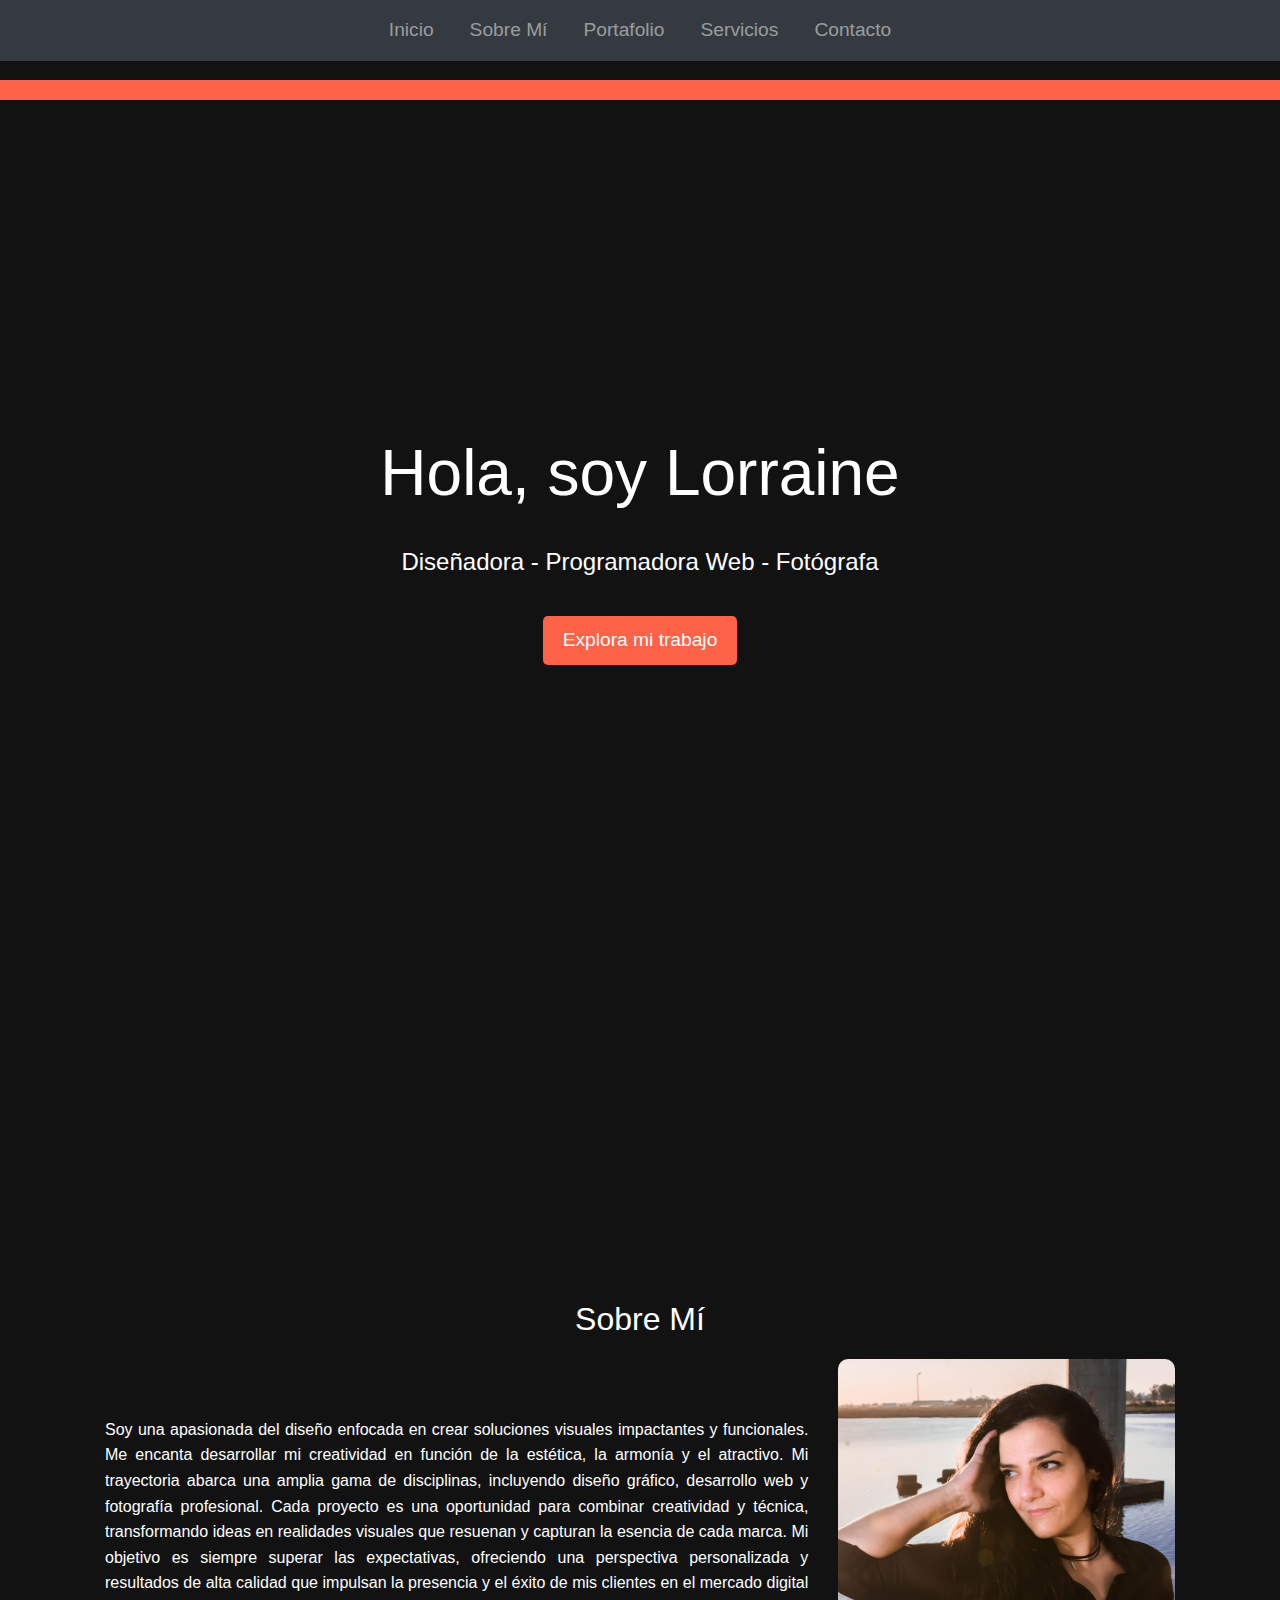
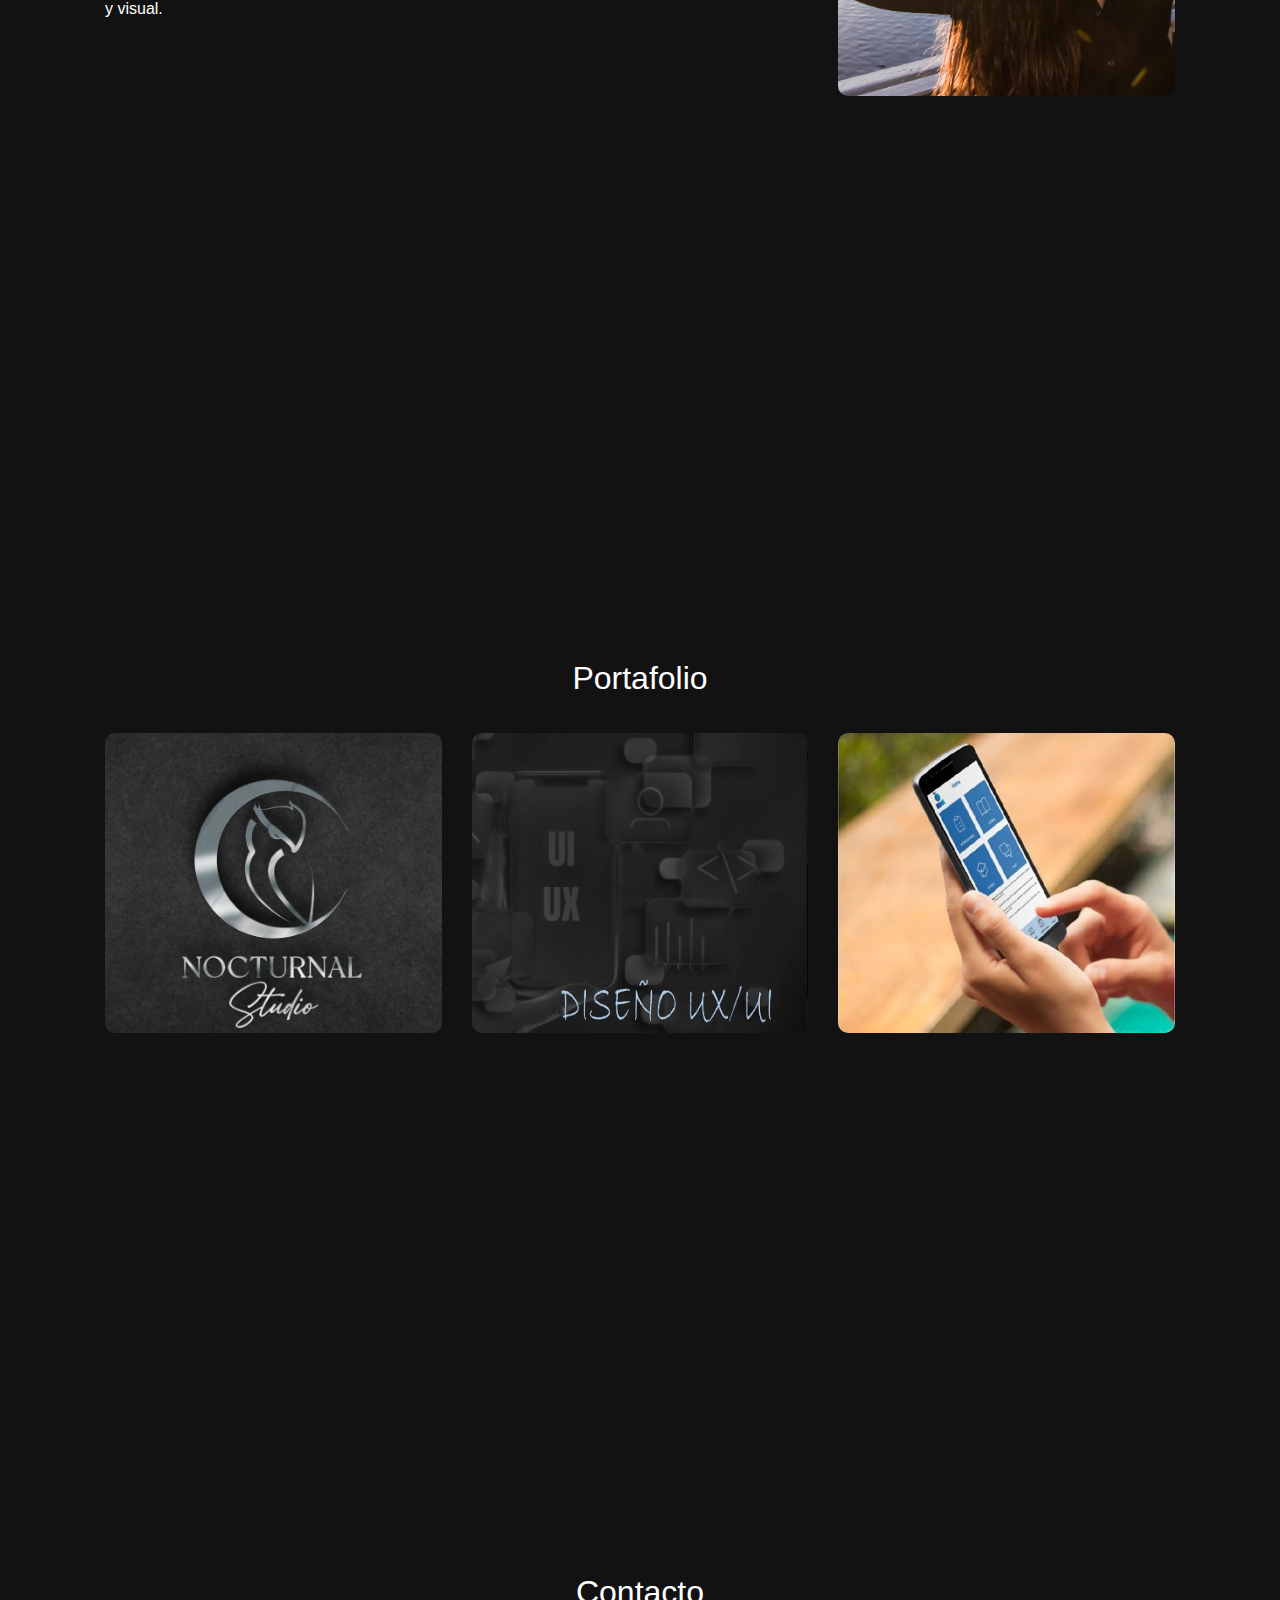
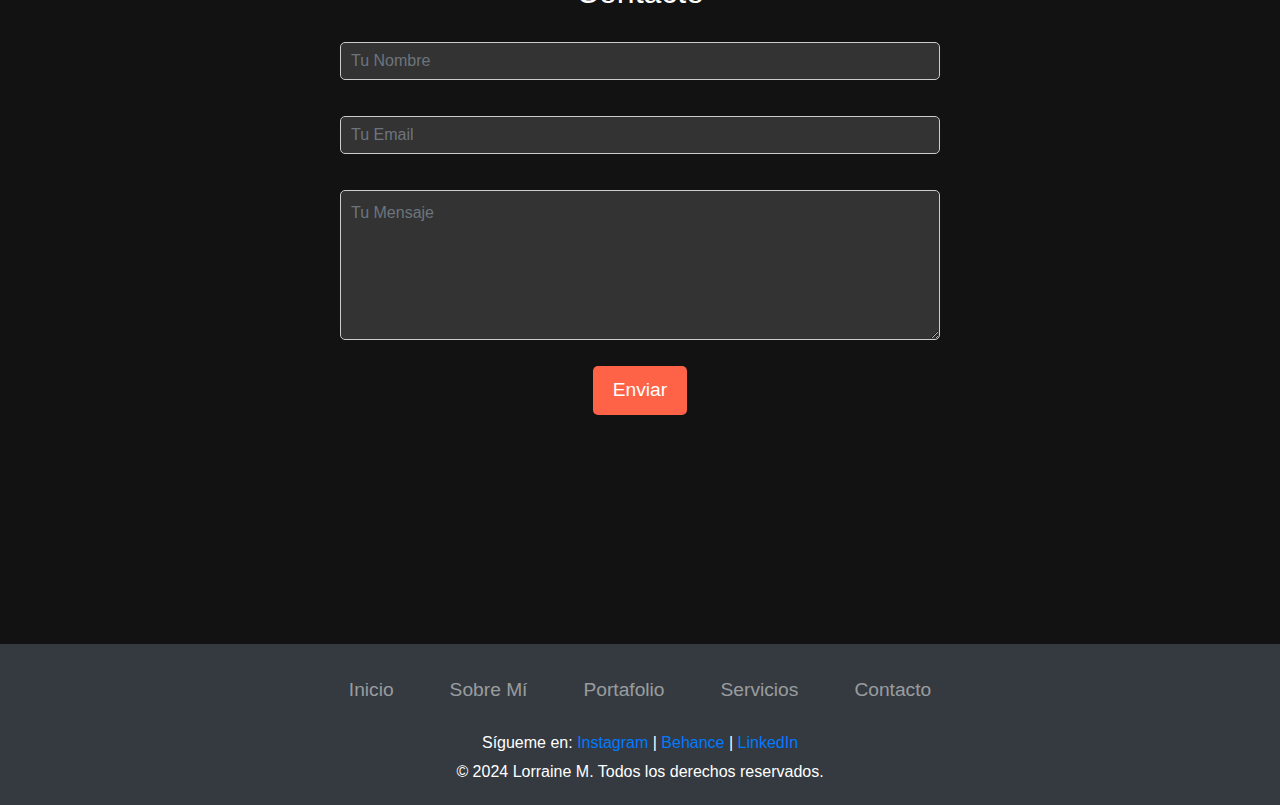
<file: src/index.html>
<!DOCTYPE html>
<html lang="es">
    <head>
        <meta charset="UTF-8">
        <meta name="viewport" content="width=device-width, initial-scale=1.0">
        <meta name="description" content="Portafolio de Lorraine M., Diseñadora, Programadora Web y Fotógrafa.">
        <meta name="keywords" content="diseño, programación web, fotografía, branding, desarrollo web">
        <title>Portfolio - Lorraine M.</title>
        <link rel="icon" href="assets/circulodecolor.png">
        <link rel="stylesheet" href="https://stackpath.bootstrapcdn.com/bootstrap/4.3.1/css/bootstrap.min.css">
        <link rel="stylesheet" href="estilo.css">
    </head>
<body>

<header>
    <nav class="navbar navbar-expand-lg navbar-dark bg-dark fixed-top">
        <div class="container" flex>
            <button class="navbar-toggler" type="button" data-toggle="collapse" data-target="#navbarNav" aria-controls="navbarNav" aria-expanded="false" aria-label="Toggle navigation">
                <span class="navbar-toggler-icon"></span>
            </button>
            <div class="collapse navbar-collapse" id="navbarNav">
                <ul class="navbar-nav mx-auto">
                    <li class="nav-item"><a class="nav-link" href="index.html">Inicio</a></li>
                    <li class="nav-item"><a class="nav-link" href="#sobre-mi">Sobre Mí</a></li>
                    <li class="nav-item"><a class="nav-link" href="#portafolio">Portafolio</a></li>
                    <li class="nav-item"><a class="nav-link" href="servicios.html">Servicios</a></li>
                    <li class="nav-item"><a class="nav-link" href="#contacto">Contacto</a></li>
                </ul>
            </div>
        </div>
    </nav>
</header>

<div class="hero">
    <h1>Hola, soy Lorraine</h1>
    <p>Diseñadora - Programadora Web - Fotógrafa</p>
     <a href="https://www.behance.net/lorenaacosta3" target="_blank">
        <button>Explora mi trabajo</button>
    </a>
</div>

<section id="sobre-mi" class="container mt-5">
    <h2 class="text-center">Sobre Mí</h2>
    <div class="row align-items-center">
        <div class="col-md-8">
            <p>Soy una apasionada del diseño enfocada en crear soluciones visuales impactantes y funcionales. Me encanta desarrollar mi creatividad en función de la estética, la armonía y el atractivo. Mi trayectoria abarca una amplia gama de disciplinas, incluyendo diseño gráfico, desarrollo web y fotografía profesional. Cada proyecto es una oportunidad para combinar creatividad y técnica, transformando ideas en realidades visuales que resuenan y capturan la esencia de cada marca. Mi objetivo es siempre superar las expectativas, ofreciendo una perspectiva personalizada y resultados de alta calidad que impulsan la presencia y el éxito de mis clientes en el mercado digital y visual.</p>
        </div>
        <div class="col-md-4">
            <img src="assets/imagenpersonal.jpg" alt="nombre" class="img-fluid">
        </div>
    </div>
</section>

<section id="portafolio" class="container mt-5">
    <h2 class="text-center">Portafolio</h2>
    <div class="row justify-content-center">
        <div class="col-md-4 mt-3">
            <a href="https://www.behance.net/gallery/155129971/ENTREGA-FINAL-BRANDING" target="_blank">
                <img src="assets/proyecto1.jpg" alt="Proyecto 1" class="img-fluid">
            </a>
        </div>
        <div class="col-md-4 mt-3">
            <a href="https://www.behance.net/gallery/180718061/PROYECTO-FINAL-DISENO-UXUI" target="_blank">
                <img src="assets/proyecto2.jpg" alt="Proyecto 2" class="img-fluid">
            </a>
        </div>
        <div class="col-md-4 mt-3">
            <a href="https://www.behance.net/gallery/180718221/REPORTE-UX" target="_blank">
                <img src="assets/proyecto3.jpg" alt="Proyecto 3" class="img-fluid">
            </a>
        </div>
    </div>
</section>

<section id="contacto" class="container mt-5">
    <h2 class="text-center">Contacto</h2>
    <form action="#" method="post" class="d-flex flex-column align-items-center">
        <div class="form-group w-100">
            <input type="text" name="nombre" placeholder="Tu Nombre" required class="form-control">
        </div>
        <div class="form-group w-100">
            <input type="email" name="email" placeholder="Tu Email" required class="form-control">
        </div>
        <div class="form-group w-100">
            <textarea name="mensaje" placeholder="Tu Mensaje" required class="form-control"></textarea>
        </div>
        <button type="submit" class="btn btn-primary">Enviar</button>
    </form>
</section>

<footer class="bg-dark text-white text-center py-3">
    <nav class="navbar navbar-expand-lg navbar-dark bg-dark">
        <div class="container">
            <ul class="navbar-nav mx-auto">
                <li class="nav-item"><a class="nav-link" href="index.html">Inicio</a></li>
                <li class="nav-item"><a class="nav-link" href="#sobre-mi">Sobre Mí</a></li>
                <li class="nav-item"><a class="nav-link" href="#portafolio">Portafolio</a></li>
                <li class="nav-item"><a class="nav-link" href="servicios.html">Servicios</a></li>
                <li class="nav-item"><a class="nav-link" href="#contacto">Contacto</a></li>
            </ul>
        </div>
    </nav>
    <p>Sígueme en:
        <a href="https://www.instagram.com/ele_a_photography/" target="_blank">Instagram</a> |
        <a href="https://www.behance.net/lorenaacosta3" target="_blank">Behance</a> |
        <a href="https://www.linkedin.com/in/lorena-a-mach%C3%ADn/" target="_blank">LinkedIn</a>
    </p>
    <p>&copy; 2024 Lorraine M. Todos los derechos reservados.</p>
</footer>

<script src="https://code.jquery.com/jquery-3.3.1.slim.min.js"></script>
<script src="https://cdnjs.cloudflare.com/ajax/libs/popper.js/1.14.7/umd/popper.min.js"></script>
<script src="https://stackpath.bootstrapcdn.com/bootstrap/4.3.1/js/bootstrap.min.js"></script>
<script src="scripts.js"></script>
</body>
</html>
</file>
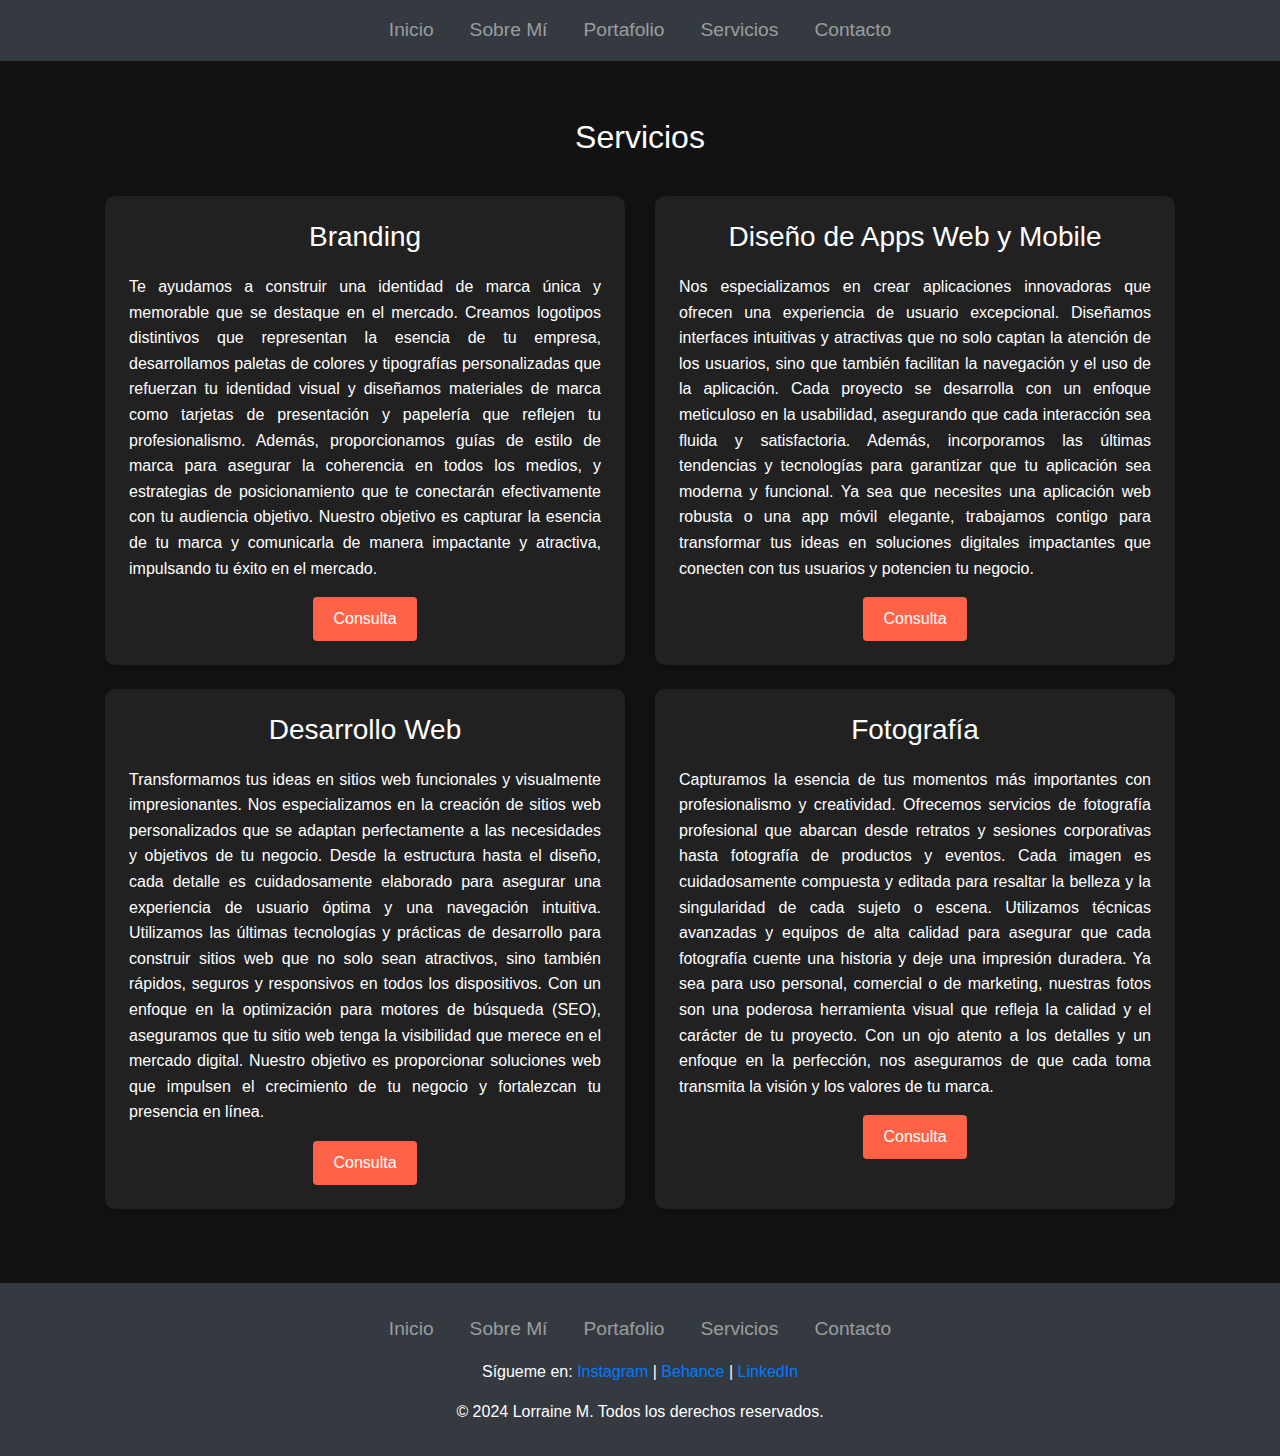
<file: 2da PRE ENTREGA - LORENA ACOSTA/servicios.html>
<!DOCTYPE html>
<html lang="es">
<head>
    <meta charset="UTF-8">
    <meta name="viewport" content="width=device-width, initial-scale=1.0">
    <title>Servicios</title>
    <link rel="stylesheet" href="https://stackpath.bootstrapcdn.com/bootstrap/4.5.2/css/bootstrap.min.css">
    <link rel="stylesheet" href="estiloservicios.css">
</head>
<body>
    <header>
        <nav class="navbar navbar-expand-lg navbar-dark bg-dark fixed-top">
            <div class="container" flex>
                <button class="navbar-toggler" type="button" data-toggle="collapse" data-target="#navbarNav" aria-controls="navbarNav" aria-expanded="false" aria-label="Toggle navigation">
                    <span class="navbar-toggler-icon"></span>
                </button>
                <div class="collapse navbar-collapse" id="navbarNav">
                    <ul class="navbar-nav mx-auto">
                        <li class="nav-item"><a class="nav-link" href='index.html'>Inicio</a></li>
                        <li class="nav-item"><a class="nav-link" href='index.html#sobre-mi'>Sobre Mí</a></li>
                        <li class="nav-item"><a class="nav-link" href='index.html#portafolio'>Portafolio</a></li>
                        <li class="nav-item"><a class="nav-link" href='servicios.html'>Servicios</a></li>
                        <li class="nav-item"><a class="nav-link" href='index.html#contacto'>Contacto</a></li>
                    </ul>
                </div>
            </div>
        </nav>
    </header>
    <main class="container mt-5">
        <section id="servicios">
            <h2 class="text-center">Servicios</h2>
            <div class="row">
                <div class="col-md-6 mb-4">
                    <div class="servicio-box p-4 h-100">
                        <h3 class="text-center">Branding</h3>
                        <p>Te ayudamos a construir una identidad de marca única y memorable que se destaque en el mercado. Creamos logotipos distintivos que representan la esencia de tu empresa, desarrollamos paletas de colores y tipografías personalizadas que refuerzan tu identidad visual y diseñamos materiales de marca como tarjetas de presentación y papelería que reflejen tu profesionalismo. Además, proporcionamos guías de estilo de marca para asegurar la coherencia en todos los medios, y estrategias de posicionamiento que te conectarán efectivamente con tu audiencia objetivo. Nuestro objetivo es capturar la esencia de tu marca y comunicarla de manera impactante y atractiva, impulsando tu éxito en el mercado.</p>
                        <div class="text-center">
                            <a href="index.html#contacto" class="btn btn-primary">Consulta</a>
                        </div>
                    </div>
                </div>
                <div class="col-md-6 mb-4">
                    <div class="servicio-box p-4 h-100">
                        <h3 class="text-center">Diseño de Apps Web y Mobile</h3>
                        <p>Nos especializamos en crear aplicaciones innovadoras que ofrecen una experiencia de usuario excepcional. Diseñamos interfaces intuitivas y atractivas que no solo captan la atención de los usuarios, sino que también facilitan la navegación y el uso de la aplicación. Cada proyecto se desarrolla con un enfoque meticuloso en la usabilidad, asegurando que cada interacción sea fluida y satisfactoria. Además, incorporamos las últimas tendencias y tecnologías para garantizar que tu aplicación sea moderna y funcional. Ya sea que necesites una aplicación web robusta o una app móvil elegante, trabajamos contigo para transformar tus ideas en soluciones digitales impactantes que conecten con tus usuarios y potencien tu negocio.</p>
                        <div class="text-center">
                            <a href="index.html#contacto" class="btn btn-primary">Consulta</a>
                        </div>
                    </div>
                </div>
                <div class="col-md-6 mb-4">
                    <div class="servicio-box p-4 h-100">
                        <h3 class="text-center">Desarrollo Web</h3>
                        <p>Transformamos tus ideas en sitios web funcionales y visualmente impresionantes. Nos especializamos en la creación de sitios web personalizados que se adaptan perfectamente a las necesidades y objetivos de tu negocio. Desde la estructura hasta el diseño, cada detalle es cuidadosamente elaborado para asegurar una experiencia de usuario óptima y una navegación intuitiva. Utilizamos las últimas tecnologías y prácticas de desarrollo para construir sitios web que no solo sean atractivos, sino también rápidos, seguros y responsivos en todos los dispositivos. Con un enfoque en la optimización para motores de búsqueda (SEO), aseguramos que tu sitio web tenga la visibilidad que merece en el mercado digital. Nuestro objetivo es proporcionar soluciones web que impulsen el crecimiento de tu negocio y fortalezcan tu presencia en línea.</p>
                        <div class="text-center">
                            <a href="index.html#contacto" class="btn btn-primary">Consulta</a>
                        </div>
                    </div>
                </div>
                <div class="col-md-6 mb-4">
                    <div class="servicio-box p-4 h-100">
                        <h3 class="text-center">Fotografía</h3>
                        <p>Capturamos la esencia de tus momentos más importantes con profesionalismo y creatividad. Ofrecemos servicios de fotografía profesional que abarcan desde retratos y sesiones corporativas hasta fotografía de productos y eventos. Cada imagen es cuidadosamente compuesta y editada para resaltar la belleza y la singularidad de cada sujeto o escena. Utilizamos técnicas avanzadas y equipos de alta calidad para asegurar que cada fotografía cuente una historia y deje una impresión duradera. Ya sea para uso personal, comercial o de marketing, nuestras fotos son una poderosa herramienta visual que refleja la calidad y el carácter de tu proyecto. Con un ojo atento a los detalles y un enfoque en la perfección, nos aseguramos de que cada toma transmita la visión y los valores de tu marca.</p>
                        <div class="text-center">
                            <a href="index.html#contacto" class="btn btn-primary">Consulta</a>
                        </div>
                    </div>
                </div>
            </div>
        </section>
    </main>
    <footer class='bg-dark text-white text-center py-3'>
        <nav class='navbar navbar-expand-lg navbar-dark bg-dark'>
            <div class='container'>
                <ul class='navbar-nav mx-auto'>
                    <li class='nav-item'><a class='nav-link' href='index.html'>Inicio</a></li>
                    <li class='nav-item'><a class='nav-link' href='index.html#sobre-mi'>Sobre Mí</a></li>
                    <li class='nav-item'><a class='nav-link' href='index.html#portafolio'>Portafolio</a></li>
                    <li class='nav-item'><a class='nav-link' href='servicios.html'>Servicios</a></li>
                    <li class='nav-item'><a class='nav-link' href='index.html#contacto'>Contacto</a></li>
                </ul>
            </div>
        </nav>
        <p>Sígueme en:
            <a href='https://www.instagram.com/ele_a_photography/' target='_blank'>Instagram</a> |
            <a href='https://www.behance.net/lorenaacosta3' target='_blank'>Behance</a> |
            <a href='https://www.linkedin.com/in/lorena-a-mach%C3%ADn/' target='_blank'>LinkedIn</a>
        </p>
        <p>&copy; 2024 Lorraine M. Todos los derechos reservados.</p>
    </footer>
    
    <script src='https://code.jquery.com/jquery-3.3.1.slim.min.js'></script>
    <script src='https://cdnjs.cloudflare.com/ajax/libs/popper.js/1.14.7/umd/popper.min.js'></script>
    <script src='https://stackpath.bootstrapcdn.com/bootstrap/4.3.1/js/bootstrap.min.js'></script>
    
    <script>
        document.addEventListener('DOMContentLoaded', function () {
            const navbarLinks = document.querySelectorAll('.navbar-nav .nav-link, footer .nav-link');
    
            navbarLinks.forEach(link => {
                link.addEventListener('click', function (e) {
                    const targetId = this.getAttribute('href');
                    
                    if (targetId.startsWith('#')) {
                        e.preventDefault();
                        const targetElement = document.querySelector(targetId);
    
                        if (targetElement) {
                            const headerHeight = document.querySelector('header').offsetHeight;
                            const targetPosition = targetElement.getBoundingClientRect().top;
                            const offsetPosition = targetPosition - (window.innerHeight - targetElement.offsetHeight) / 2 - headerHeight;
    
                            window.scrollBy({
                                top: offsetPosition,
                                behavior: 'smooth'
                            });
                        }
                    }
                });
            });
        });
    </script>
    
    </body>
    </html>
</file>
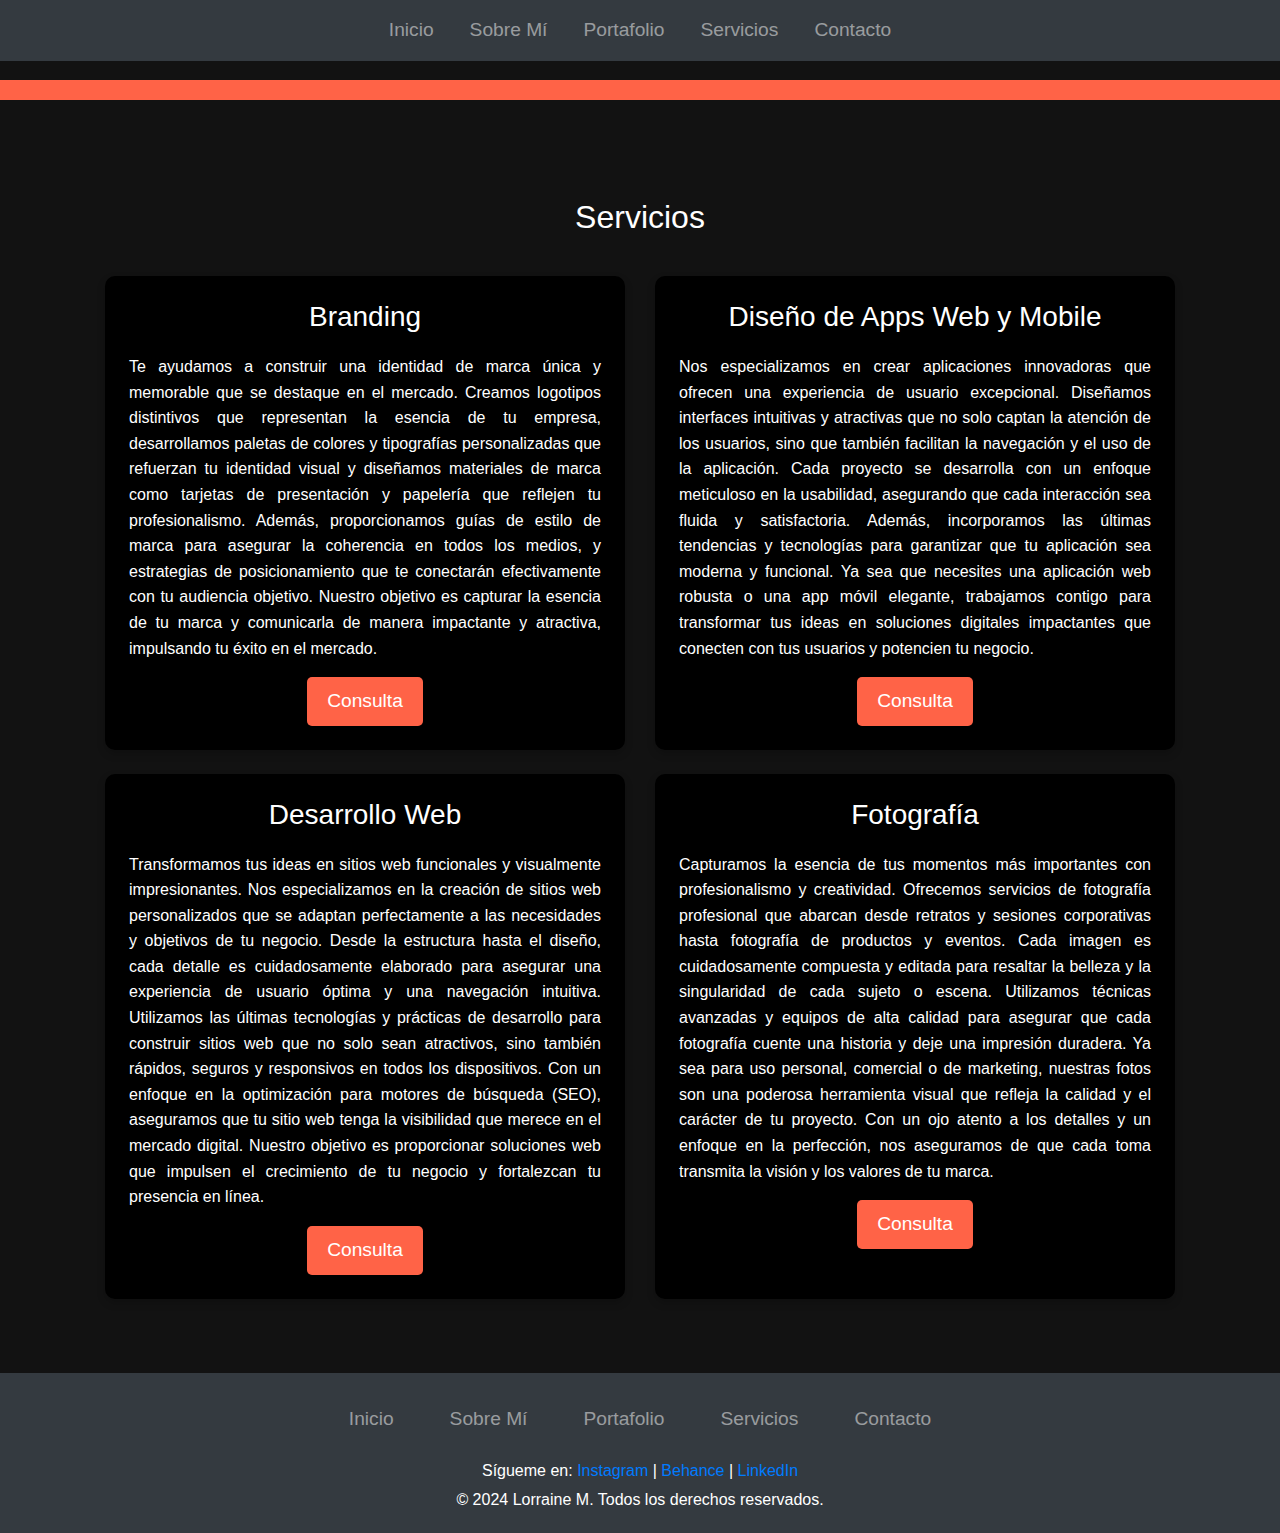
<file: src/servicios.html>
<!DOCTYPE html>
<html lang="es">
    <head>
        <meta charset="UTF-8">
        <meta name="viewport" content="width=device-width, initial-scale=1.0">
        <meta name="description" content="Portafolio de Lorraine M., Diseñadora, Programadora Web y Fotógrafa.">
        <meta name="keywords" content="diseño, programación web, fotografía, branding, desarrollo web">
        <title>Portfolio - Lorraine M.</title>
        <link rel="icon" href="assets/circulodecolor.png">
        <link rel="stylesheet" href="https://stackpath.bootstrapcdn.com/bootstrap/4.3.1/css/bootstrap.min.css">
        <link rel="stylesheet" href="estilo.css">
    </head>
<body>
    <header>
        <nav class="navbar navbar-expand-lg navbar-dark bg-dark fixed-top">
            <div class="container" flex>
                <button class="navbar-toggler" type="button" data-toggle="collapse" data-target="#navbarNav" aria-controls="navbarNav" aria-expanded="false" aria-label="Toggle navigation">
                    <span class="navbar-toggler-icon"></span>
                </button>
                <div class="collapse navbar-collapse" id="navbarNav">
                    <ul class="navbar-nav mx-auto">
                        <li class="nav-item"><a class="nav-link" href="index.html">Inicio</a></li>
                        <li class="nav-item"><a class="nav-link" href="index.html#sobre-mi">Sobre Mí</a></li>
                        <li class="nav-item"><a class="nav-link" href="index.html#portafolio">Portafolio</a></li>
                        <li class="nav-item"><a class="nav-link" href="servicios.html">Servicios</a></li>
                        <li class="nav-item"><a class="nav-link" href="index.html#contacto">Contacto</a></li>
                    </ul>
                </div>
            </div>
        </nav>
    </header>
    <main class="container mt-5">
        <section id="servicios">
            <h2 class="text-center">Servicios</h2>
            <div class="row">
                <div class="col-md-6 mb-4">
                    <div class="servicio-box p-4 h-100">
                        <h3 class="text-center">Branding</h3>
                        <p>Te ayudamos a construir una identidad de marca única y memorable que se destaque en el mercado. Creamos logotipos distintivos que representan la esencia de tu empresa, desarrollamos paletas de colores y tipografías personalizadas que refuerzan tu identidad visual y diseñamos materiales de marca como tarjetas de presentación y papelería que reflejen tu profesionalismo. Además, proporcionamos guías de estilo de marca para asegurar la coherencia en todos los medios, y estrategias de posicionamiento que te conectarán efectivamente con tu audiencia objetivo. Nuestro objetivo es capturar la esencia de tu marca y comunicarla de manera impactante y atractiva, impulsando tu éxito en el mercado.</p>
                        <div class="text-center">
                            <a href="index.html#contacto" class="btn btn-primary">Consulta</a>
                        </div>
                    </div>
                </div>
                <div class="col-md-6 mb-4">
                    <div class="servicio-box p-4 h-100">
                        <h3 class="text-center">Diseño de Apps Web y Mobile</h3>
                        <p>Nos especializamos en crear aplicaciones innovadoras que ofrecen una experiencia de usuario excepcional. Diseñamos interfaces intuitivas y atractivas que no solo captan la atención de los usuarios, sino que también facilitan la navegación y el uso de la aplicación. Cada proyecto se desarrolla con un enfoque meticuloso en la usabilidad, asegurando que cada interacción sea fluida y satisfactoria. Además, incorporamos las últimas tendencias y tecnologías para garantizar que tu aplicación sea moderna y funcional. Ya sea que necesites una aplicación web robusta o una app móvil elegante, trabajamos contigo para transformar tus ideas en soluciones digitales impactantes que conecten con tus usuarios y potencien tu negocio.</p>
                        <div class="text-center">
                            <a href="index.html#contacto" class="btn btn-primary">Consulta</a>
                        </div>
                    </div>
                </div>
                <div class="col-md-6 mb-4">
                    <div class="servicio-box p-4 h-100">
                        <h3 class="text-center">Desarrollo Web</h3>
                        <p>Transformamos tus ideas en sitios web funcionales y visualmente impresionantes. Nos especializamos en la creación de sitios web personalizados que se adaptan perfectamente a las necesidades y objetivos de tu negocio. Desde la estructura hasta el diseño, cada detalle es cuidadosamente elaborado para asegurar una experiencia de usuario óptima y una navegación intuitiva. Utilizamos las últimas tecnologías y prácticas de desarrollo para construir sitios web que no solo sean atractivos, sino también rápidos, seguros y responsivos en todos los dispositivos. Con un enfoque en la optimización para motores de búsqueda (SEO), aseguramos que tu sitio web tenga la visibilidad que merece en el mercado digital. Nuestro objetivo es proporcionar soluciones web que impulsen el crecimiento de tu negocio y fortalezcan tu presencia en línea.</p>
                        <div class="text-center">
                            <a href="index.html#contacto" class="btn btn-primary">Consulta</a>
                        </div>
                    </div>
                </div>
                <div class="col-md-6 mb-4">
                    <div class="servicio-box p-4 h-100">
                        <h3 class="text-center">Fotografía</h3>
                        <p>Capturamos la esencia de tus momentos más importantes con profesionalismo y creatividad. Ofrecemos servicios de fotografía profesional que abarcan desde retratos y sesiones corporativas hasta fotografía de productos y eventos. Cada imagen es cuidadosamente compuesta y editada para resaltar la belleza y la singularidad de cada sujeto o escena. Utilizamos técnicas avanzadas y equipos de alta calidad para asegurar que cada fotografía cuente una historia y deje una impresión duradera. Ya sea para uso personal, comercial o de marketing, nuestras fotos son una poderosa herramienta visual que refleja la calidad y el carácter de tu proyecto. Con un ojo atento a los detalles y un enfoque en la perfección, nos aseguramos de que cada toma transmita la visión y los valores de tu marca.</p>
                        <div class="text-center">
                            <a href="index.html#contacto" class="btn btn-primary">Consulta</a>
                        </div>
                    </div>
                </div>
            </div>
        </section>
    </main>

     <footer class="bg-dark text-white text-center py-3">
        <nav class="navbar navbar-expand-lg navbar-dark bg-dark">
            <div class="container">
                <ul class="navbar-nav mx-auto">
                    <li class="nav-item"><a class="nav-link" href="index.html">Inicio</a></li>
                    <li class="nav-item"><a class="nav-link" href="index.html#sobre-mi">Sobre Mí</a></li>
                    <li class="nav-item"><a class="nav-link" href="index.html#portafolio">Portafolio</a></li>
                    <li class="nav-item"><a class="nav-link" href="servicios.html">Servicios</a></li>
                    <li class="nav-item"><a class="nav-link" href="index.html#contacto">Contacto</a></li>
                </ul>
            </div>
        </nav>
        <p>Sígueme en:
            <a href="https://www.instagram.com/ele_a_photography/" target="_blank">Instagram</a> |
            <a href="https://www.behance.net/lorenaacosta3" target="_blank">Behance</a> |
            <a href="https://www.linkedin.com/in/lorena-a-mach%C3%ADn/" target="_blank">LinkedIn</a>
        </p>
        <p>&copy; 2024 Lorraine M. Todos los derechos reservados.</p>
    </footer>

    <script src="https://code.jquery.com/jquery-3.3.1.slim.min.js"></script>
    <script src="https://cdnjs.cloudflare.com/ajax/libs/popper.js/1.14.7/umd/popper.min.js"></script>
    <script src="https://stackpath.bootstrapcdn.com/bootstrap/4.3.1/js/bootstrap.min.js"></script>
    <script src="scripts.js"></script>
</body>
</html>
</file>
<file: src/estilo.css>
@charset "UTF-8";
/* Variables */
/* Estilos generales */
body {
  font-family: "Arial", sans-serif;
  margin: 0;
  padding: 0;
  background-color: #121212;
  color: #ffffff;
}

header {
  background-color: #ff6347;
  color: #ffffff;
  padding: 10px 0;
}

/* Navbar */
.navbar {
  background-color: #333333;
  color: #ffffff;
}

.navbar-nav {
  margin: 0 auto;
}

.nav-item {
  margin: 0 10px;
}

.nav-link {
  color: #ffffff;
  text-decoration: none;
  font-size: 1.2em;
}
.nav-link:hover {
  color: #ff6347;
}

/* Estilos de la sección Hero */
.hero {
  display: flex;
  flex-direction: column;
  align-items: center;
  justify-content: center;
  height: 100vh;
  text-align: center;
}
.hero h1 {
  font-size: 4em;
  margin-bottom: 0.5em;
}
.hero p {
  font-size: 1.5em;
  margin-bottom: 1.5em;
}
.hero button {
  background-color: #ff6347;
  color: #ffffff;
  border: none;
  padding: 10px 20px;
  font-size: 1.2em;
  cursor: pointer;
  transition: background-color 0.3s ease;
  border-radius: 5px;
}
.hero button:hover {
  background-color: #ff3814;
}

/* Estilos de la sección Sobre Mí */
#sobre-mi {
  padding: 50px 20px;
}
#sobre-mi h2 {
  text-align: center;
  margin-bottom: 20px;
}
#sobre-mi .row {
  margin: 0;
  justify-content: space-between;
  align-items: center;
}
#sobre-mi p {
  text-align: justify;
  line-height: 1.6;
}
#sobre-mi img {
  width: 100%;
  height: auto;
  display: block;
  border-radius: 10px;
}

/* Estilos de la sección Portafolio */
#portafolio {
  padding: 50px 20px;
}
#portafolio h2 {
  text-align: center;
  margin-bottom: 20px;
}
#portafolio .row {
  margin: 0;
  justify-content: center;
}
#portafolio img {
  width: 100%;
  height: 300px;
  object-fit: cover;
  display: block;
  border-radius: 10px;
  transition: transform 0.3s ease, box-shadow 0.3s ease;
}
#portafolio img:hover {
  transform: scale(1.05);
  box-shadow: 0 8px 16px rgba(0, 0, 0, 0.3);
}

/* Estilos de la sección Servicios */
#servicios {
  padding: 50px 20px;
}
#servicios h2 {
  text-align: center;
  margin-bottom: 40px;
}
#servicios .servicio-box {
  background-color: black;
  border-radius: 10px;
  box-shadow: 0 4px 8px rgba(0, 0, 0, 0.2);
  transition: transform 0.3s ease, box-shadow 0.3s ease;
}
#servicios .servicio-box:hover {
  transform: scale(1.05);
  box-shadow: 0 8px 16px rgba(0, 0, 0, 0.3);
}
#servicios .servicio-box h3 {
  margin-bottom: 20px;
}
#servicios .servicio-box p {
  text-align: justify;
  line-height: 1.6;
}
#servicios .servicio-box .btn-primary {
  background-color: #ff6347;
  color: #ffffff;
  border: none;
  padding: 10px 20px;
  font-size: 1.2em;
  cursor: pointer;
  transition: background-color 0.3s ease;
  border-radius: 5px;
}
#servicios .servicio-box .btn-primary:hover {
  background-color: #ff3814;
}
#servicios .consulta-btn {
  background-color: #ff6347;
  color: #ffffff;
  border: none;
  padding: 10px 20px;
  font-size: 1.2em;
  cursor: pointer;
  transition: background-color 0.3s ease;
  border-radius: 5px;
  margin-top: 15px;
}
#servicios .consulta-btn:hover {
  background-color: #ff3814;
}

/* Estilos de la sección Contacto */
#contacto {
  padding: 50px 20px;
}
#contacto h2 {
  text-align: center;
  margin-bottom: 20px;
}
#contacto form {
  display: flex;
  flex-direction: column;
  align-items: center;
  justify-content: center;
}
#contacto form .form-group {
  width: 100%;
  max-width: 600px;
  padding: 10px 0;
}
#contacto form input, #contacto form textarea {
  width: 100%;
  padding: 10px;
  border: 1px solid #ccc;
  border-radius: 5px;
  font-family: "Arial", sans-serif;
  font-size: 1em;
  background-color: #333333;
  color: #ffffff;
}
#contacto form textarea {
  height: 150px;
}
#contacto form button {
  background-color: #ff6347;
  color: #ffffff;
  border: none;
  padding: 10px 20px;
  font-size: 1.2em;
  cursor: pointer;
  transition: background-color 0.3s ease;
  border-radius: 5px;
}
#contacto form button:hover {
  background-color: #ff3814;
}

/* Footer */
footer {
  background-color: #333333;
  color: #ffffff;
  text-align: center;
  padding: 10px 0;
}
footer nav {
  display: flex;
  justify-content: center;
  margin-bottom: 10px;
}
footer nav a {
  color: #ffffff;
  margin: 0 10px;
  text-decoration: none;
}
footer nav a:hover {
  color: #ff6347;
}
footer p {
  margin: 5px 0;
}

/* Asegurar que cada sección tenga al menos la altura de la ventana */
section {
  min-height: 100vh;
  display: flex;
  flex-direction: column;
  justify-content: center;
}

/* Ajustar el padding del cuerpo para que el contenido no se esconda detrás de la navbar */
body {
  padding-top: 80px;
  scroll-behavior: smooth;
}

/*# sourceMappingURL=estilo.css.map */
</file>
<file: 2da PRE ENTREGA - LORENA ACOSTA/estiloservicios.css>
/* Estilos generales */
body {
    font-family: 'Arial', sans-serif;
    margin: 0;
    padding: 0;
    background-color: #121212;
    color: #ffffff;
}

header, footer {
    background-color: #333333;
    padding: 10px 0;
}

/* Navbar */
.navbar {
    background-color: #333333;
}

.navbar-nav {
    margin: 0 auto;
}

.nav-item {
    margin: 0 10px;
}

.nav-link {
    color: #ffffff;
    text-decoration: none;
    font-size: 1.2em;
}

.nav-link:hover {
    color: #ff6347;
}
/* Estilos de la sección Servicios */
#servicios {
    padding: 50px 20px;
}

#servicios h2 {
    text-align: center;
    margin-bottom: 40px;
}

.servicio-box {
    background-color: #212121;
    border-radius: 10px;
    box-shadow: 0 4px 8px rgba(0, 0, 0, 0.2);
    transition: transform 0.3s ease, box-shadow 0.3s ease;
}

.servicio-box:hover {
    transform: scale(1.05);
    box-shadow: 0 8px 16px rgba(0, 0, 0, 0.3);
}

.servicio-box h3 {
    margin-bottom: 20px;
}

.servicio-box p {
    text-align: justify;
    line-height: 1.6;
}

.servicio-box .btn-primary {
    background-color: #ff6347;
    border: none;
    padding: 10px 20px;
    font-size: 16px;
    transition: background-color 0.3s ease;
}

.servicio-box .btn-primary:hover {
    background-color: #ff4500;
}
</file>
